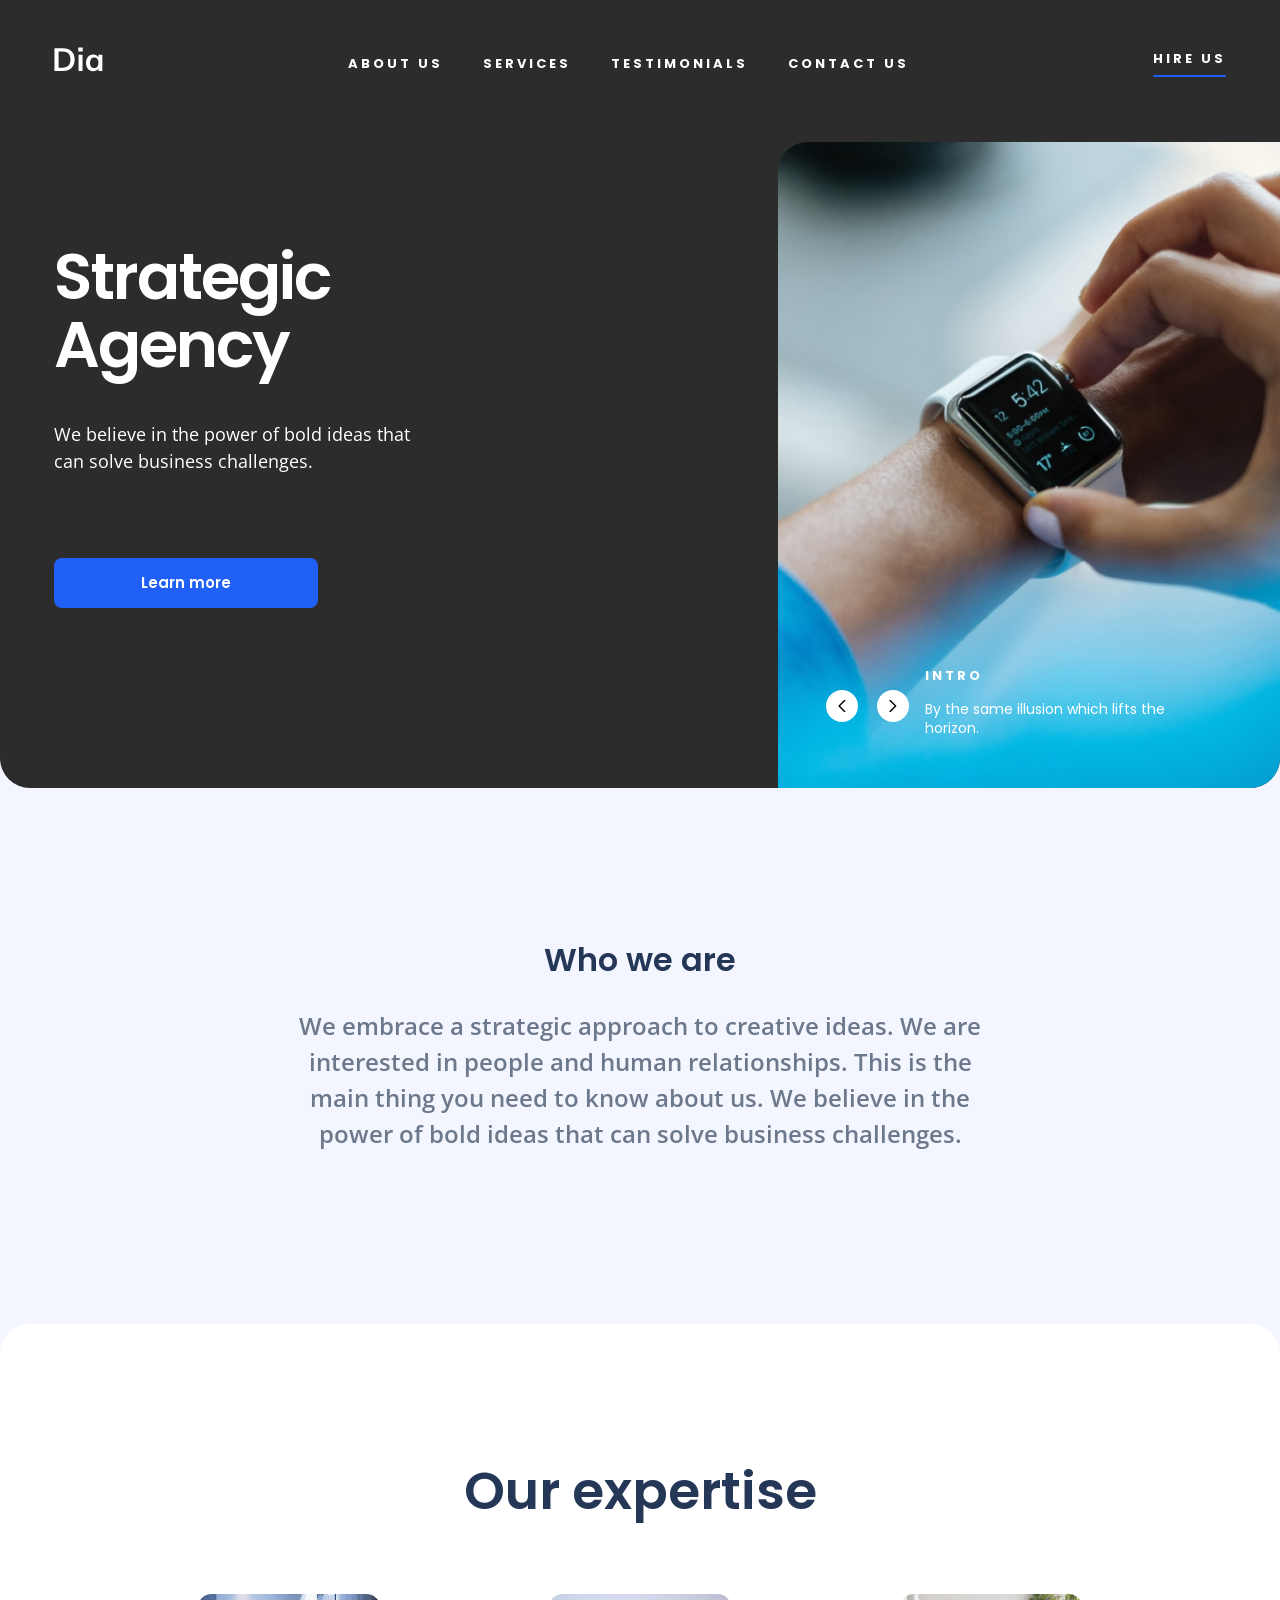
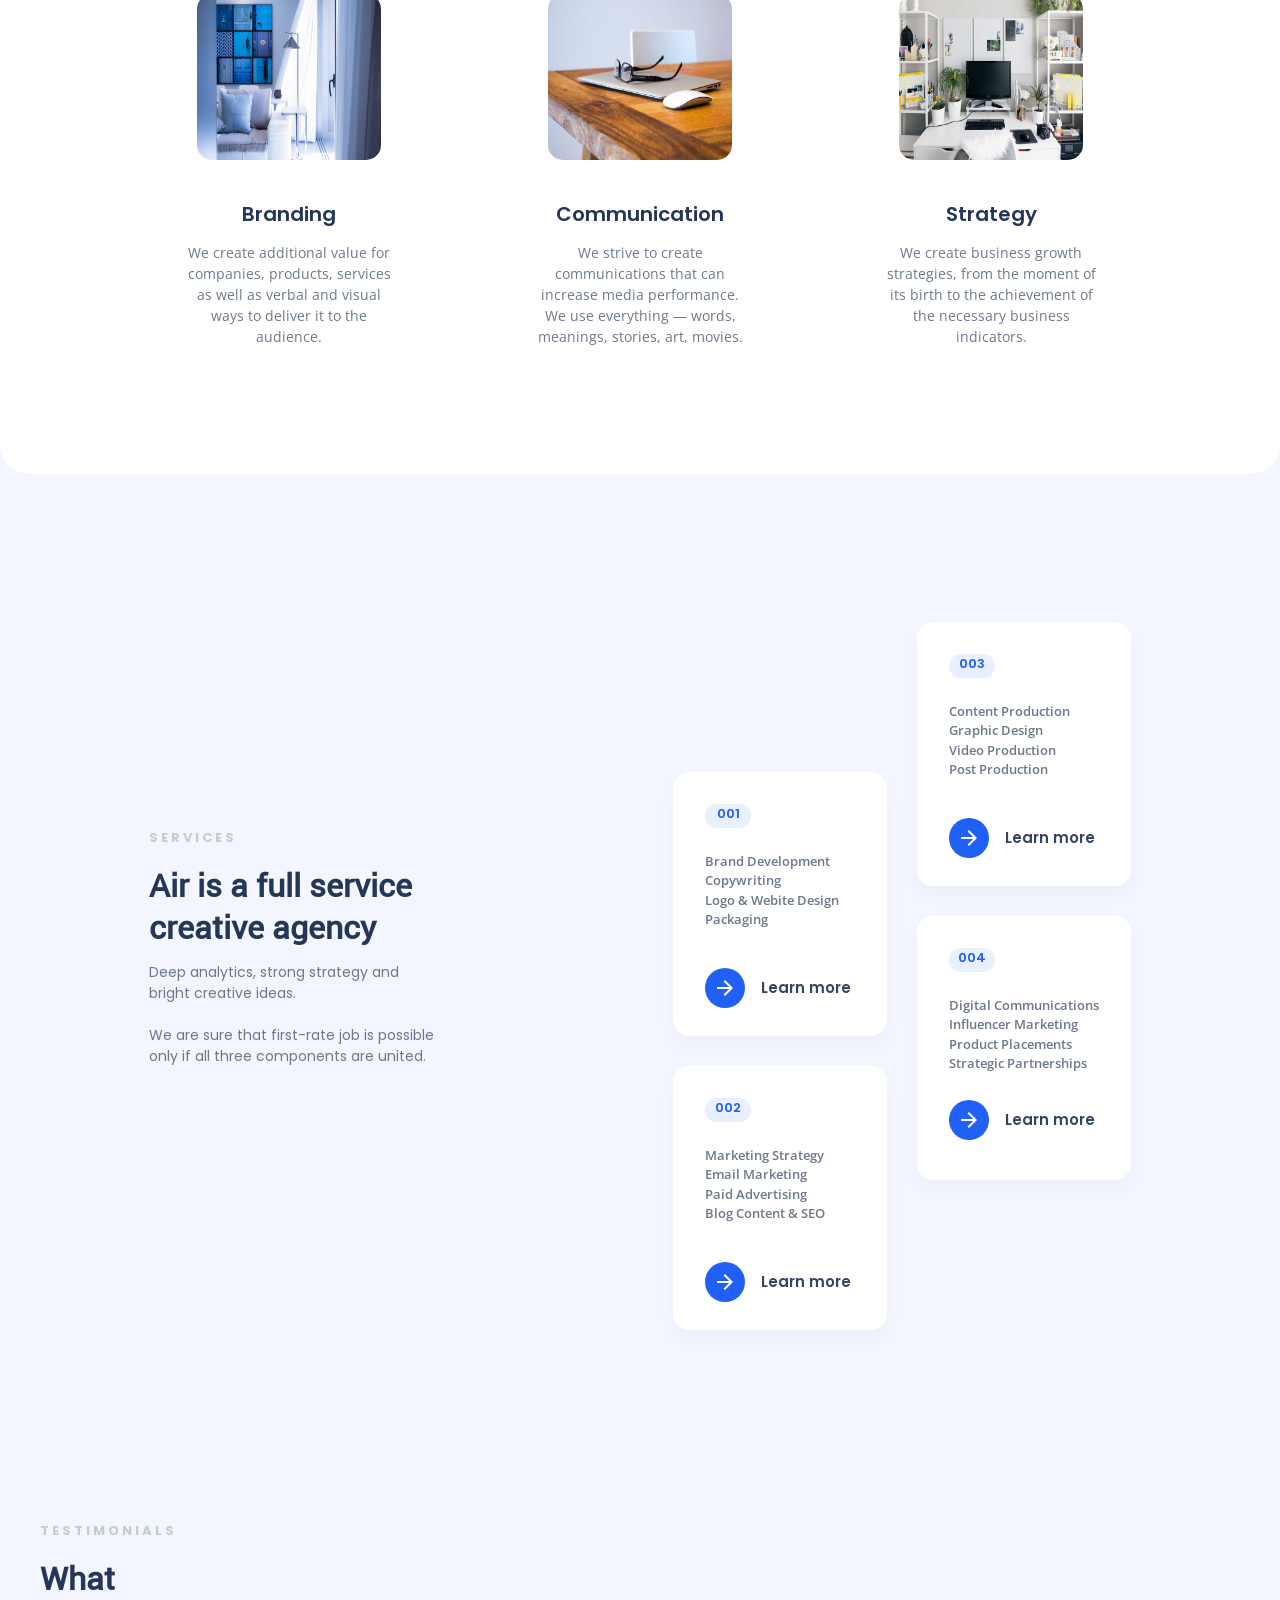
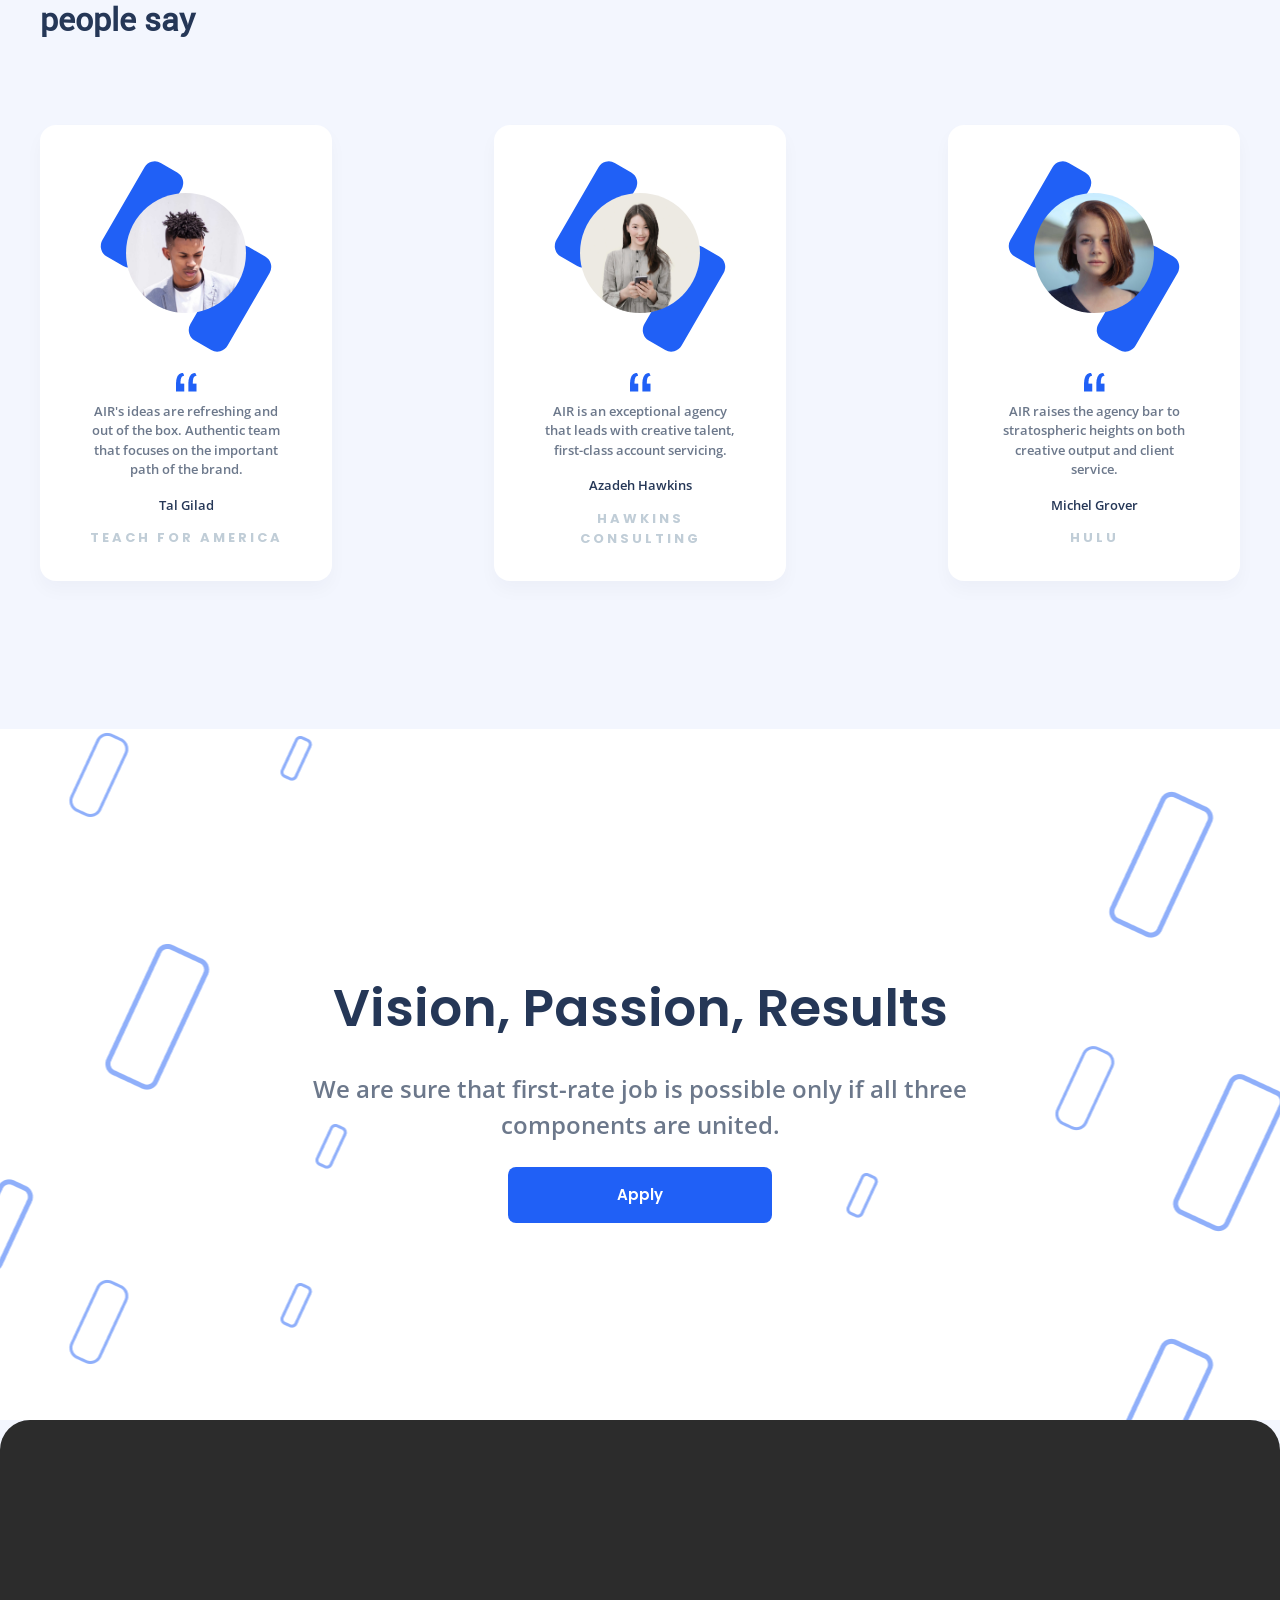
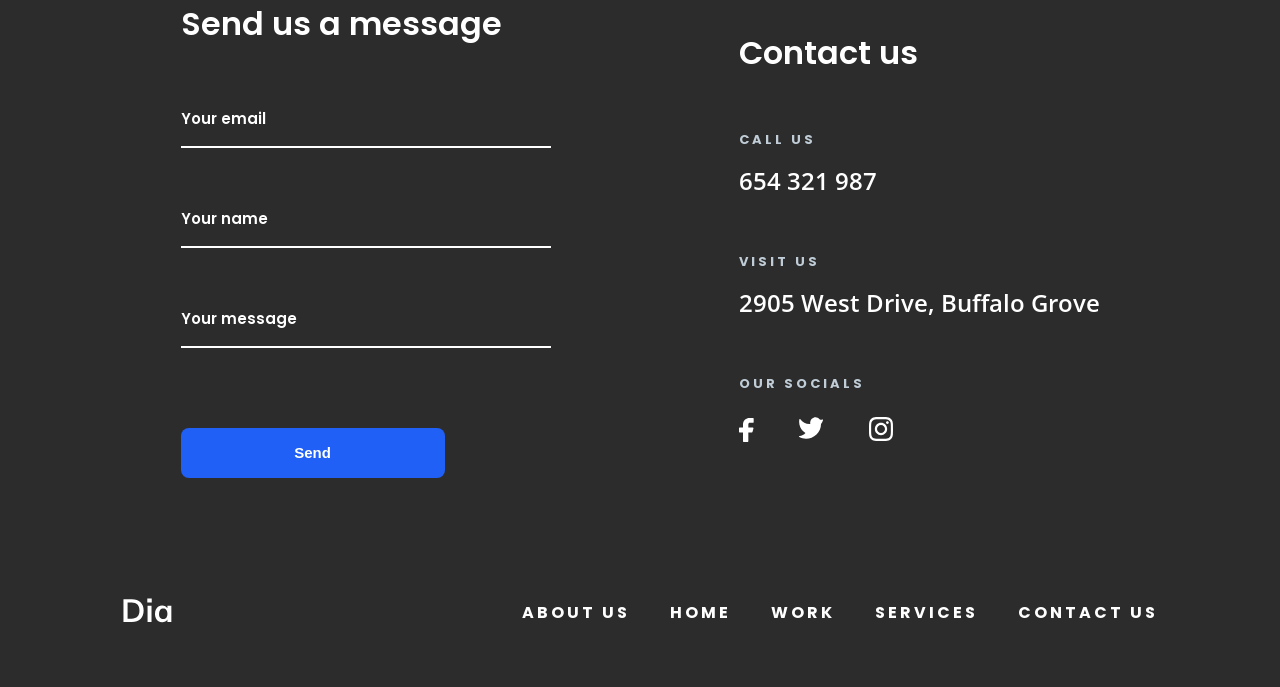
<file: index.html>
<!DOCTYPE html><html lang="en"><head><meta charset="UTF-8"><meta name="viewport" content="width=device-width, initial-scale=1.0"><title>Dia</title><link rel="shortcut icon" href="sub-title-icon-dark.1aad52a2.svg" type="image/x-icon"><link rel="stylesheet" href="main.89ca6f42.css"><script src="main.ccc02448.js" defer></script></head><body> <header class="header"> <div class="header__content-top"> <a href="#" class="logo"> <img class="logo__image" src="dia-logo.848a9424.svg" alt="Air-logo"> </a> <nav class="nav"> <input id="menu__toggle" type="checkbox"> <label class="menu__btn" for="menu__toggle"> <span></span> </label> <ul class="nav__list"> <li class="nav__link"> <a href="#about-us" class="nav__item">ABOUT US</a> </li> <li class="nav__link"> <a href="#services" class="nav__item">SERVICES</a> </li> <li class="nav__link"> <a href="#testimonials" class="nav__item"> TESTIMONIALS </a> </li> <li class="nav__link"> <a href="#contact-us" class="nav__item">CONTACT US</a> </li> </ul> </nav> <a href="#hire" class="icon-hire">HIRE US</a> </div> <div class="header__content-bottom"> <div class="header__texts"> <div class="header__text-title"> <h1 class="header__title"> Strategic Agency </h1> <p class="header__text"> We believe in the power of bold ideas that can solve business challenges. </p> <a href="#learn-more" class="button">Learn more</a> </div> </div> <div class="header__image"> <div class="button__logo"> <button class="button__logo-img button--prev"> <img src="arrow-left.c099e740.svg" alt="Button-left" class="button-img"> </button> <button class="button__logo-img button--next"> <img src="arrow-right.9b39029e.svg" alt="Button-right" class="button-img"> </button> </div> <div class="header__description"> <p class="header__description-word"> INTRO </p> <p class="header__description-text"> By the same illusion which lifts the horizon. </p> </div> </div> </div> </header> <main class="main"> <section class="page__section-about"> <div class="about"> <h1 class="about-name"> Who we are </h1> <p class="about-name-text"> We embrace a strategic approach to creative ideas. We are interested in people and human relationships. This is the main thing you need to know about us. We believe in the power of bold ideas that can solve business challenges. </p> </div> </section> <section class="page__section-expertise" id="about-us"> <div class="expertise-photo-container"> <div class="expertise-photo-text"> Our expertise </div> <div class="expertise-photo-page"> <div class="expertise-photo-card"> <img src="what-we-do-1.16002575.jpg" alt="What-we-do" class="expertise-card"> <h2 class="card-head"> Branding </h2> <p class="card-text"> We create additional value for companies, products, services as well as verbal and visual ways to deliver it to the audience. </p> </div> <div class="expertise-photo-card"> <img src="what-we-do-2.0411a9be.jpg" alt="What-we-do" class="expertise-card"> <h2 class="card-head"> Communication </h2> <p class="card-text"> We strive to create communications that can increase media performance. We use everything — words, meanings, stories, art, movies. </p> </div> <div class="expertise-photo-card"> <img src="what-we-do-3.74f15f36.jpg" alt="What-we-do" class="expertise-card"> <h2 class="card-head"> Strategy </h2> <p class="card-text"> We create business growth strategies, from the moment of its birth to the achievement of the necessary business indicators. </p> </div> </div> </div> </section> <section class="page__section-testimonials"> <div class="page__services" id="services"> <div class="page__services-text"> <h3 class="top-actions-title"> Services </h3> <h1 class="top-actions-head page__services-say"> Air is a full service creative agency </h1> <p class="service-text"> Deep analytics, strong strategy and bright creative ideas. <br> <br> We are sure that first-rate job is possible only if all three components are united. </p> </div> <div class="cards-relative"> <div class="service-first-cards"> <div class="service__card"> <p class="service__number">001</p> <p class="service__list service__list-page-cards"> Brand Development <br> Copywriting <br> Logo & Webite Design <br> Packaging </p> <div class="service__card-list"> <div class="service__learn"> <a href="#" class="service__learn-more"> <img src="Vector (4).509fd325.png" alt="Direction-right" class="service-logos"> </a> </div> <p class="learn-more-text"> Learn more </p> </div> </div> <div class="service__card"> <p class="service__number">002</p> <p class="service__list service__list-page-cards"> Marketing Strategy <br> Email Marketing <br> Paid Advertising <br> Blog Content & SEO </p> <div class="service__card-list"> <div class="service__learn"> <a href="#" class="service__learn-more"> <img src="Vector (4).509fd325.png" alt="Direction-right" class="service-logos"> </a> </div> <p class="learn-more-text"> Learn more </p> </div> </div> </div> <div class="service-second-cards"> <div class="service__card"> <p class="service__number">003</p> <p class="service__list service__list-page-cards"> Сontent Production <br> Graphic Design <br> Video Production <br> Post Production </p> <div class="service__card-list"> <div class="service__learn"> <a href="#" class="service__learn-more"> <img src="Vector (4).509fd325.png" alt="Direction-right" class="service-logos"> </a> </div> <p class="learn-more-text"> Learn more </p> </div> </div> <div class="service__card"> <p class="service__number">004</p> <p class="service__list service__list-last"> Digital Communications <br> Influencer Marketing <br> Product Placements <br> Strategic Partnerships </p> <div class="service__card-list"> <div class="service__learn"> <a href="#" class="service__learn-more"> <img src="Vector (4).509fd325.png" alt="Direction-right" class="service-logos"> </a> </div> <p class="learn-more-text"> Learn more </p> </div> </div> </div> </div> </div> <div class="page__testimonials" id="testimonials"> <div class="page__testimonials-text"> <h3 class="top-actions-title"> TESTIMONIALS </h3> <h1 class="top-actions-head page__testiominials-say"> What people say </h1> </div> <div class="testimonial-pages page-cards"> <div class="page__testimonials-card"> <div class="testimonial__people"> <img src="testimonial-ava-1.6f1fe778.jpg" alt="Photo-1" class="icon__people"> </div> <div class="testimonial__texts"> <div class="service__list service__list-test-card"> <div class="testimonial__head"> <img src="“ (1).c2e5f442.png" alt="Card-1"> </div> AIR's ideas are refreshing and out of the box. Authentic team that focuses on the important path of the brand. </div> <p class="testimonial__name"> Tal Gilad </p> <h3 class="top-actions-title"> Teach for America </h3> </div> </div> <div class="page__testimonials-card"> <div class="testimonial__people"> <img src="testimonial-ava-2.7495f7c3.jpg" alt="Photo-2" class="icon__people"> </div> <div class="testimonial__texts"> <div class="service__list service__list-test-card"> <div class="testimonial__head"> <img src="“ (1).c2e5f442.png" alt="Card-2"> </div> AIR is an exceptional agency that leads with creative talent, first-class account servicing. </div> <p class="testimonial__name"> Azadeh Hawkins </p> <h3 class="top-actions-title"> Hawkins Consulting </h3> </div> </div> <div class="page__testimonials-card"> <div class="testimonial__people"> <img src="testimonial-ava-3.cd95efc1.jpg" alt="Photo-3" class="icon__people"> </div> <div class="testimonial__texts"> <div class="service__list service__list-test-card"> <div class="testimonial__head"> <img src="“ (1).c2e5f442.png" alt="Card-3"> </div> AIR raises the agency bar to stratospheric heights on both creative output and client service. </div> <p class="testimonial__name"> Michel Grover </p> <h3 class="top-actions-title"> Hulu </h3> </div> </div> </div> </div> </section> <section class="page__section-vision" id="learn-more"> <h1 class="vision__head"> Vision, Passion, Results </h1> <div class="vision__text"> <p class="vision__text-word"> We are sure that first-rate job is possible only if all three components are united. </p> </div> <button class="button__apply"> <a href="#" class="link__apply">Apply</a> </button> </section> <footer class="footer"> <div class="footer__page"> <div class="footer__blocks"> <div class="footer-block-first" id="hire"> <h1 class="footer-send-us footer-send-us-mes"> Send us a message </h1> <form method="post" action="https://mate-academy-form-lesson.herokuapp.com/create-application"> <label for="email"></label> <input id="email" type="email" name="email" placeholder="Your email" class="contact-us__field form-field" required> <label for="name"></label> <input id="name" type="text" name="name" minlength="5" maxlength="15" placeholder="Your name" class="contact-us__field form-field" required> <label for="message"></label> <input id="message" name="message" placeholder="Your message" minlength="5" maxlength="300" class="contact-us__field contact-us__field--last form-field" required> <button class="button button-primary"> Send </button> </form> </div> <div class="footer-block-second" id="contact-us"> <h1 class="footer-send-us"> Contact us </h1> <div class="footer__contacts"> <p class="top-actions-title service-title-footer"> Call us </p> <a href="tel:654 321 987" class="menu__call top-actions-footer"> 654 321 987 </a> </div> <div class="footer__visits"> <p class="top-actions-title service-title-footer"> Visit us </p> <a href="https://goo.gl/maps/5tVw77utyz1BYJw49" class="contact-us__info-link top-actions-footer" target="_blank"> 2905 West Drive, Buffalo Grove </a> </div> <div class="footer-socials"> <p class="top-actions-title service-title-footer"> our socials </p> <div class="logos-footer"> <a href="https://www.facebook.com/" target="_blank" class="link__img"> <img src="Vector (5).2b0fc59d.svg" alt="facebook"> </a> <a href="https://twitter.com/i/flow/login" target="_blank" class="link__img"> <img src="Vector (7).d8004f69.svg" alt="twitter"> </a> <a href="https://www.instagram.com/" target="_blank" class="link__img"> <img src="Vector (6).35447316.svg" alt="instagram"> </a> </div> </div> </div> </div> <div class="footer-menu"> <a href="#" class="footer__logo"> <img class="logo__image" src="dia-logo.848a9424.svg" alt="Air-logo"> </a> <nav class="nav footer-nav"> <ul class="footer__li"> <li class="nav__link nav__link-footer"> <a href="#about-us" class="nav__item">ABOUT US</a> </li> <li class="nav__link nav__link-footer"> <a href="#" class="nav__item"> HOME </a> </li> <li class="nav__link nav__link-footer"> <a href="#testimonials" class="nav__item"> WORK </a> </li> <li class="nav__link nav__link-footer"> <a href="#services" class="nav__item">SERVICES</a> </li> <li class="nav__link nav__link-footer"> <a href="#contact-us" class="nav__item">CONTACT US</a> </li> </ul> </nav> </div> </div> </footer> </main> </body></html>
</file>
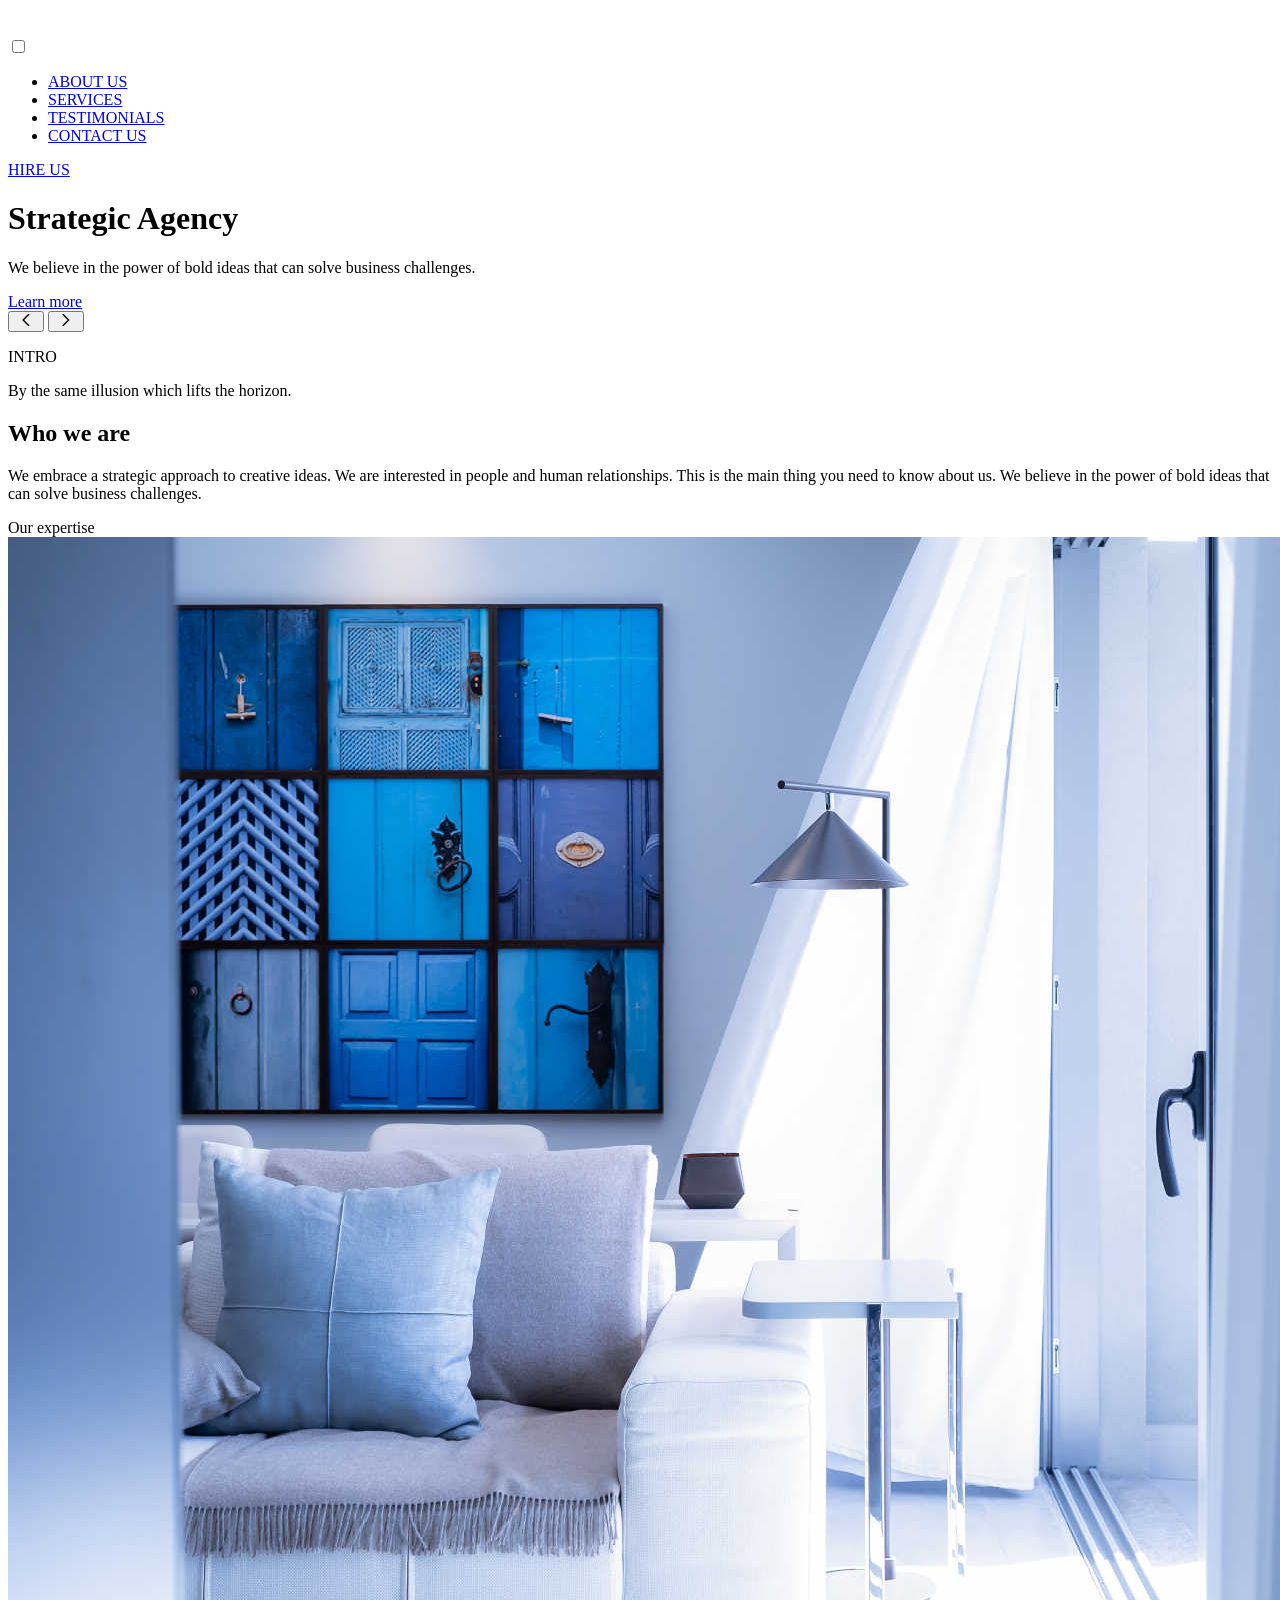
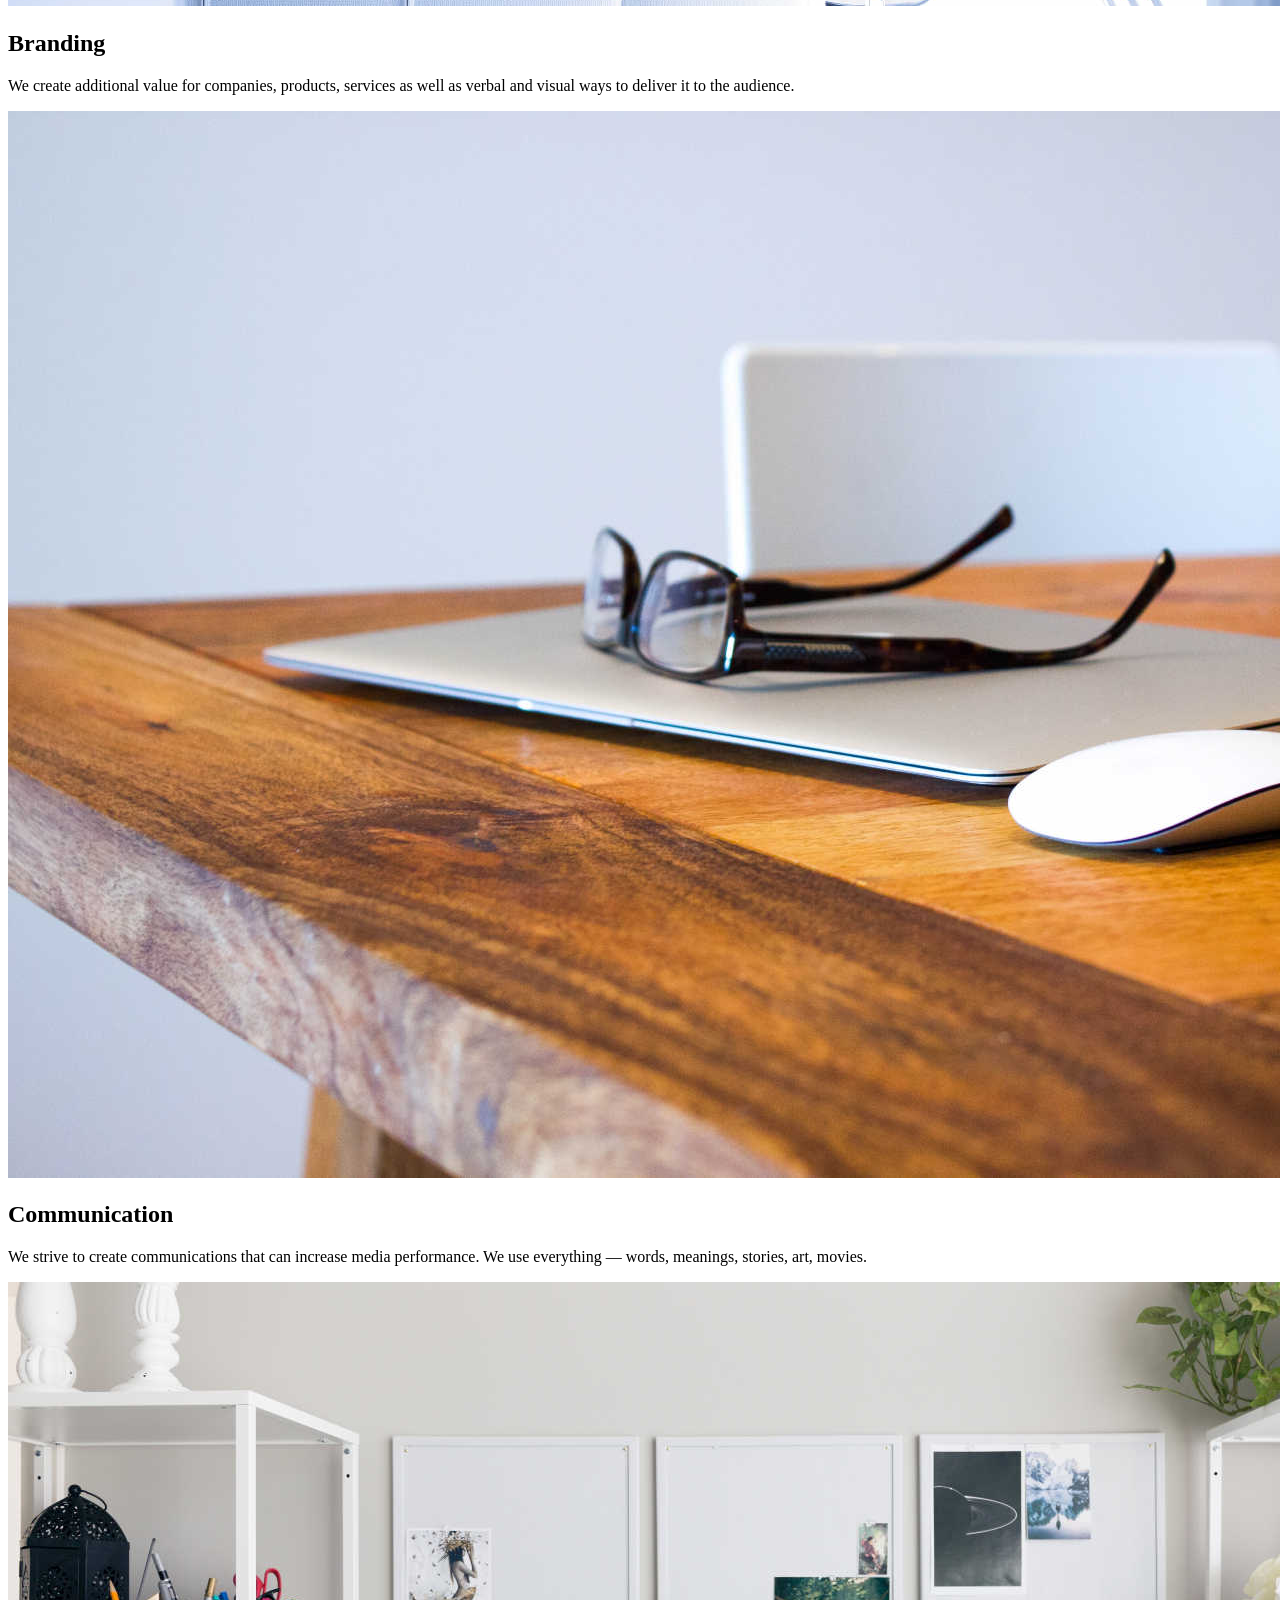
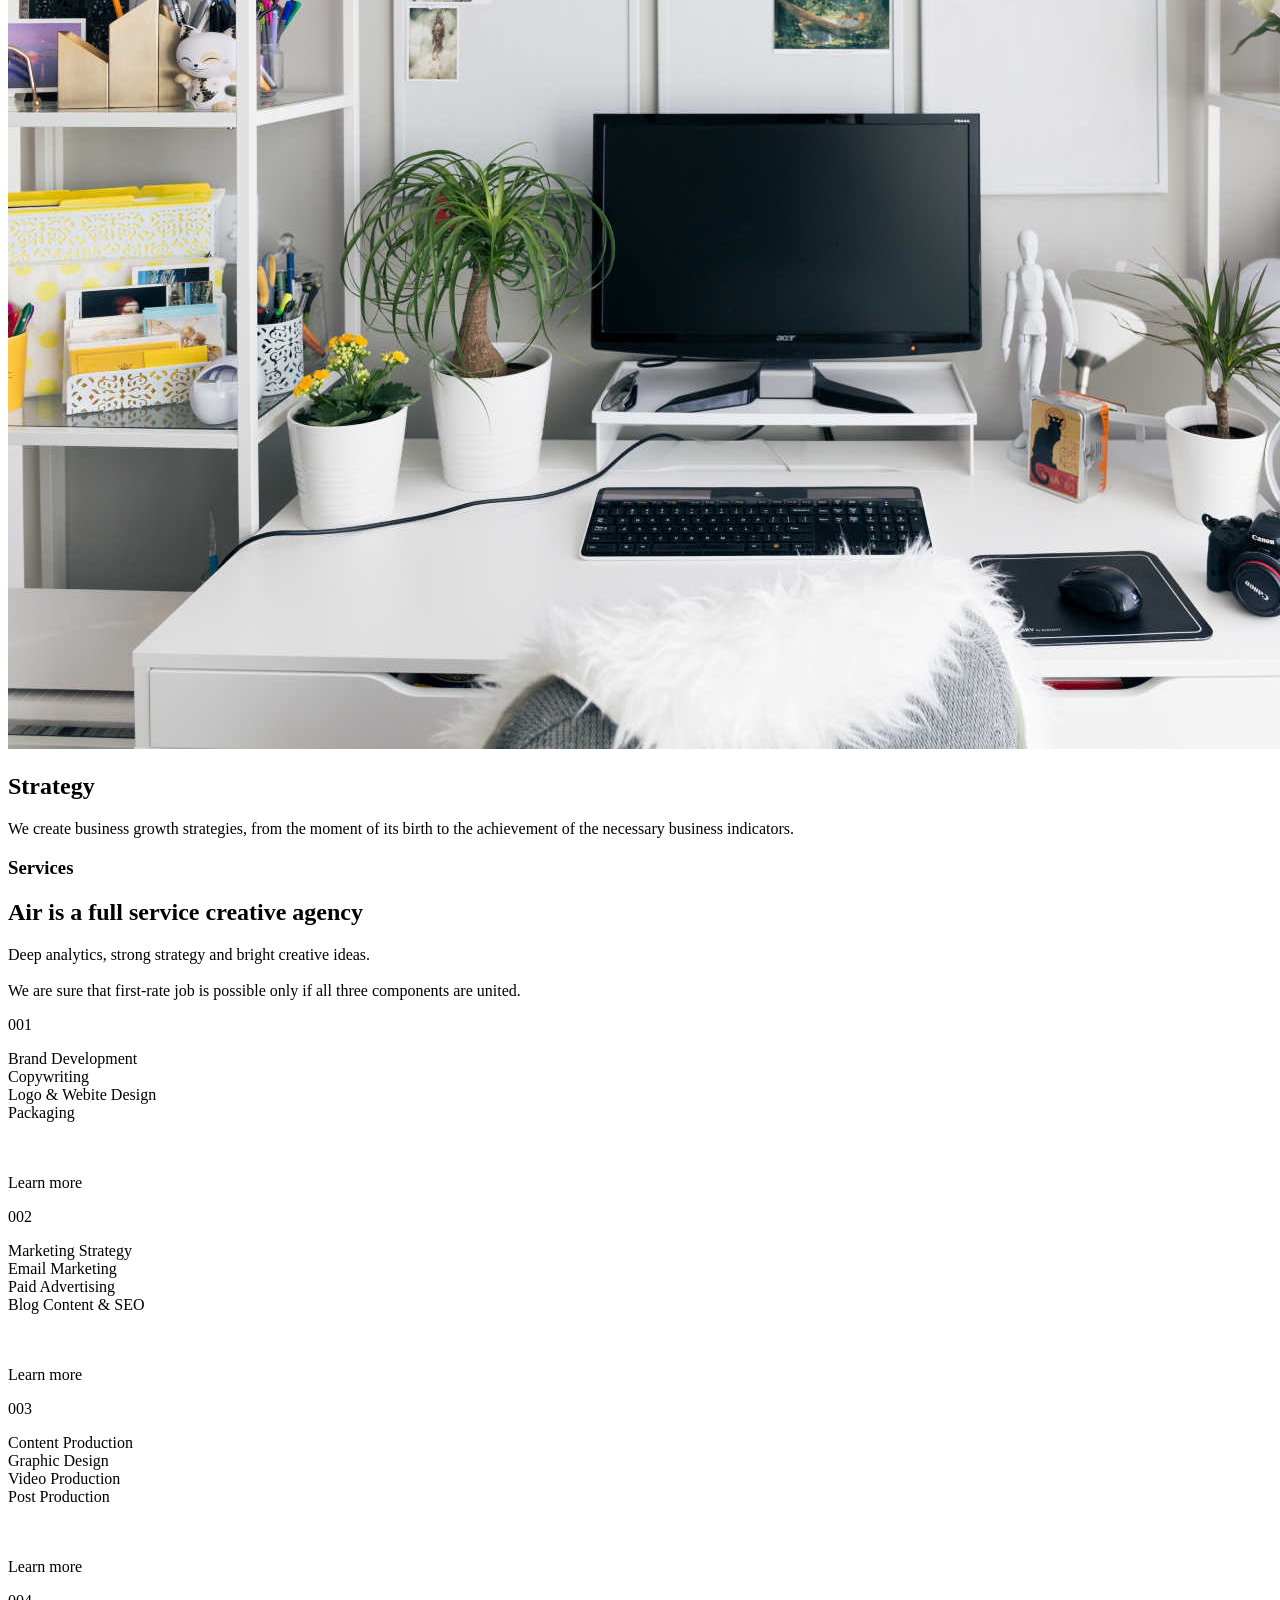
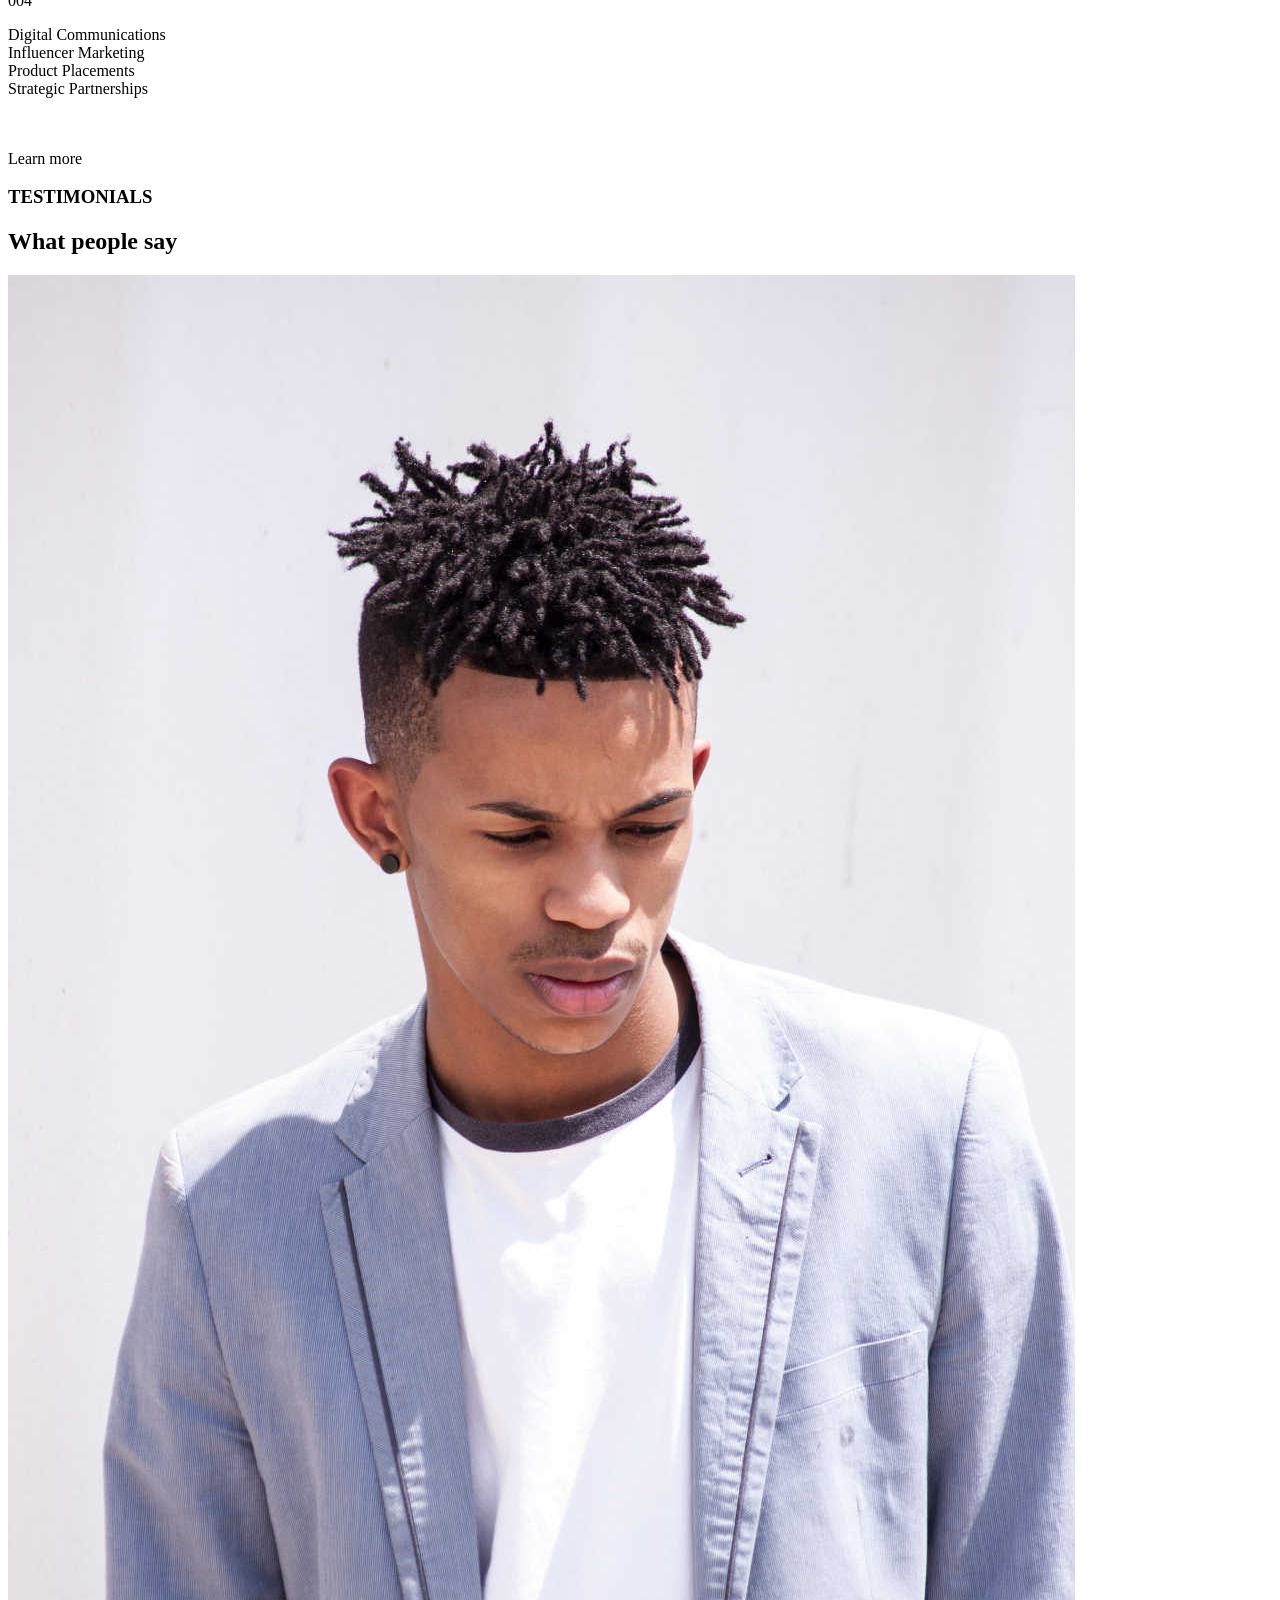
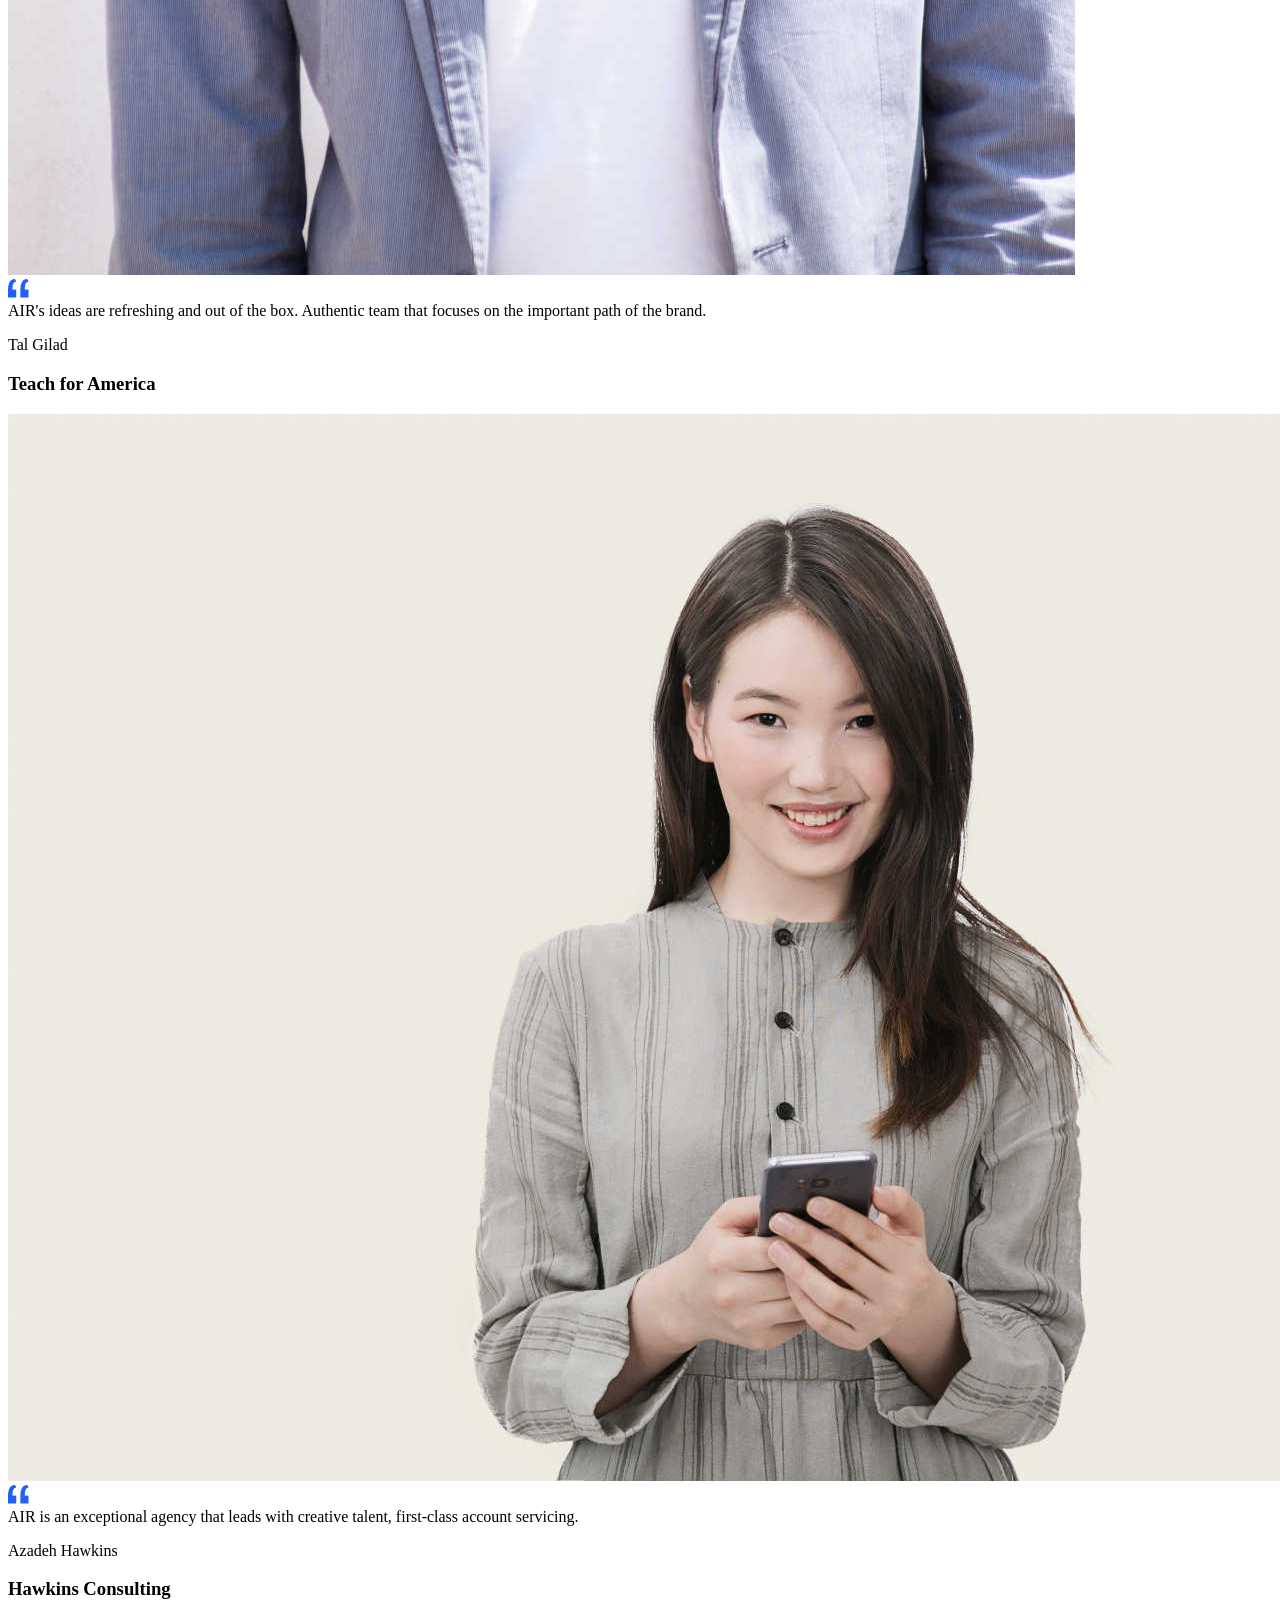
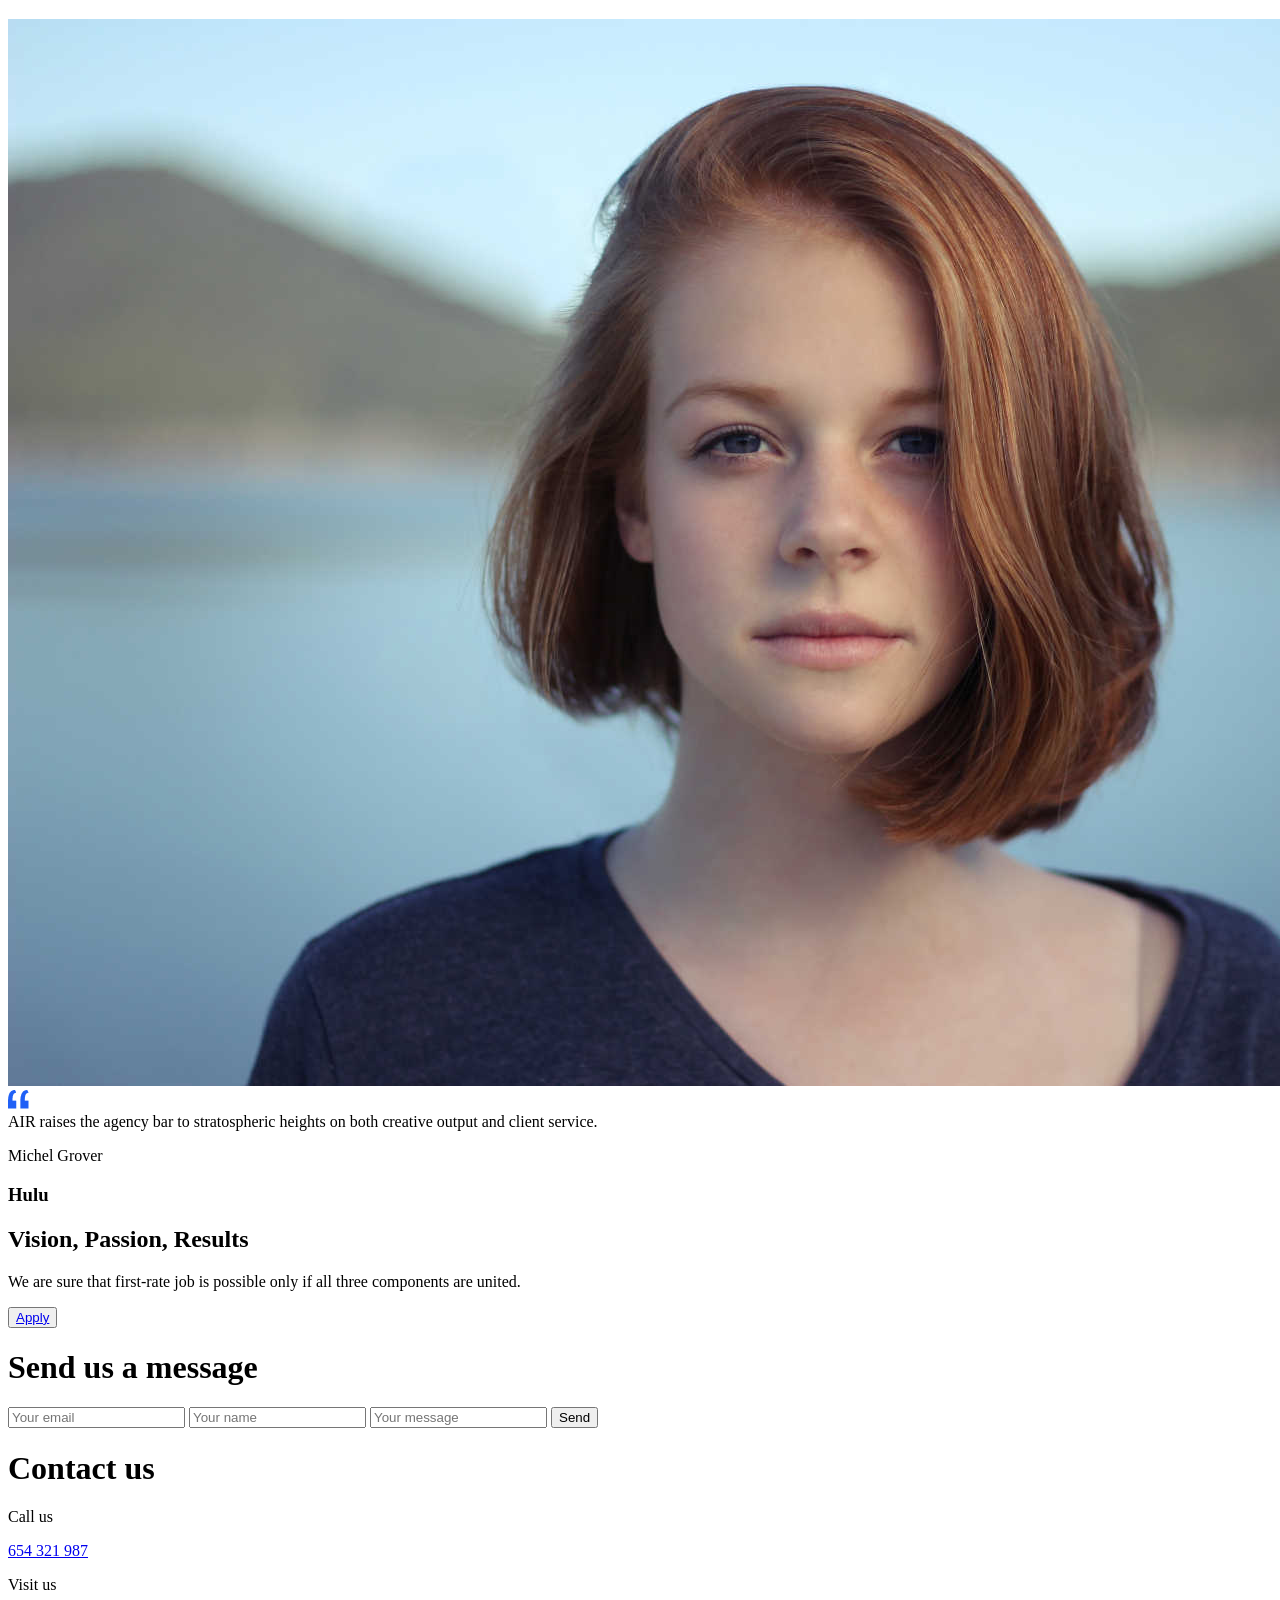
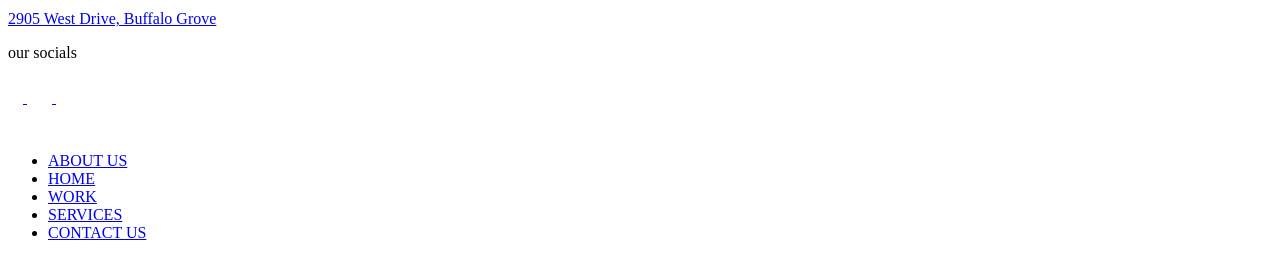
<file: src/index.html>
<!DOCTYPE html>
<html lang="en">
  <head>
    <meta charset="UTF-8">
    <meta name="viewport" content="width=device-width, initial-scale=1.0">
    <title>Dia</title>
    <link rel="shortcut icon" href="./images/sub-title/sub-title-icon-dark.svg" type="image/x-icon">
    <link rel="stylesheet" href="./styles/main.scss">
    <script src="./scripts/main.js" defer></script>
  </head>
  <body>
    <header class="header">
      <div class="header__content-top">
        <a href="#" class="logo">
          <img
            class="logo__image"
            src="./images/logo/dia-logo.svg"
            alt="Air-logo"
          >
        </a>
        <nav class="nav">
          <input id="menu__toggle" type="checkbox">
          <label class="menu__btn" for="menu__toggle">
            <span></span>
          </label>
          <ul class="nav__list">
            <li class="nav__link">
              <a href="#about-us" class="nav__item">ABOUT US</a>
            </li>

            <li class="nav__link">
              <a href="#services" class="nav__item">SERVICES</a>
            </li>

            <li class="nav__link">
              <a href="#testimonials" class="nav__item">
                TESTIMONIALS
              </a>
            </li>

            <li class="nav__link">
              <a href="#contact-us" class="nav__item">CONTACT US</a>
            </li>
          </ul>
        </nav>
        <a href="#hire" class="icon-hire">HIRE US</a>
      </div>

      <div class="header__content-bottom">
        <div class="header__texts">
          <div class="header__text-title">
            <h1 class="header__title">
              Strategic
              Agency
            </h1>

            <p class="header__text">
              We believe in the power of bold ideas that can solve business challenges.
            </p>
            <a href="#learn-more" class="button">Learn more</a>
          </div>
        </div>

        <div class="header__image">
          <div class="button__logo">
            <button class="button__logo-img button--prev">
              <img
                src="./images/slider/arrow-left.svg"
                alt="Button-left"
                class="button-img"
              >
            </button>
            <button class="button__logo-img button--next">
              <img
                src="./images/slider/arrow-right.svg"
                alt="Button-right"
                class="button-img"
              >
            </button>
          </div>
          <div class="header__description">
            <p class="header__description-word">
              INTRO
            </p>
            <p class="header__description-text">
              By the same illusion which lifts the horizon.
            </p>
          </div>
        </div>
      </div>
    </header>

    <main class="main">
      <section class="page__section-about">
        <div class="about">
          <h1 class="about-name">
            Who we are
          </h1>
          <p class="about-name-text">
            We embrace a strategic approach to creative ideas. We are interested in people and human relationships. This is the main thing you need to know about us. We believe in the power of bold ideas that can solve business challenges.
          </p>
        </div>
      </section>
      <section class="page__section-expertise" id="about-us">
        <div class="expertise-photo-container">
          <div class="expertise-photo-text">
            Our expertise
          </div>
          <div class="expertise-photo-page">
            <div class="expertise-photo-card">
              <img
                src="./images/what-we-do/what-we-do-1.jpg"
                alt="What-we-do"
                class="expertise-card"
              >
              <h2 class="card-head">
                Branding
              </h2>
              <p class="card-text">
                We create additional value for companies, products, services as well as verbal and visual ways to deliver it to the audience.
              </p>
            </div>
            <div class="expertise-photo-card">
              <img
                src="./images/what-we-do/what-we-do-2.jpg"
                alt="What-we-do"
                class="expertise-card"
              >
              <h2 class="card-head">
                Communication
              </h2>
              <p class="card-text">
                We strive to create communications that can increase media performance. We use everything — words, meanings, stories, art, movies.
              </p>
            </div>
            <div class="expertise-photo-card">
              <img
                src="./images/what-we-do/what-we-do-3.jpg"
                alt="What-we-do"
                class="expertise-card"
              >
              <h2 class="card-head">
                Strategy
              </h2>
              <p class="card-text">
                We create business growth strategies, from the moment of its birth to the achievement of the necessary business indicators.
              </p>
            </div>
          </div>
        </div>
      </section>
      <section class="page__section-testimonials">
        <div class="page__services" id="services">
          <div class="page__services-text">
            <h3 class="top-actions-title">
              Services
            </h3>
            <h1 class="top-actions-head page__services-say">
              Air is a full service creative agency
            </h1>
            <p class="service-text">
              Deep analytics, strong strategy and bright creative ideas.
              <br>
              <br>
              We are sure that first-rate job is possible only if all three components are united.
            </p>
          </div>

          <div class="cards-relative">
            <div class="service-first-cards">
              <div class="service__card">
                <p class="service__number">001</p>
                <p class="service__list service__list-page-cards">
                  Brand Development
                  <br>
                  Copywriting
                  <br>
                  Logo & Webite Design
                  <br>
                  Packaging
                </p>
                <div class="service__card-list">
                  <div class="service__learn">
                    <a href="#" class="service__learn-more">
                      <img
                        src="./images/Vector (4).png"
                        alt="Direction-right"
                        class="service-logos"
                      >
                    </a>
                  </div>
                  <p class="learn-more-text">
                    Learn more
                  </p>
                </div>
              </div>

              <div class="service__card">
                <p class="service__number">002</p>
                <p class="service__list service__list-page-cards">
                  Marketing Strategy
                  <br>
                  Email Marketing
                  <br>
                  Paid Advertising
                  <br>
                  Blog Content & SEO
                </p>
                <div class="service__card-list">
                  <div class="service__learn">
                    <a href="#" class="service__learn-more">
                      <img
                        src="./images/Vector (4).png"
                        alt="Direction-right"
                        class="service-logos"
                      >
                    </a>
                  </div>
                  <p class="learn-more-text">
                    Learn more
                  </p>
                </div>
              </div>
            </div>

            <div class="service-second-cards">
              <div class="service__card">
                <p class="service__number">003</p>
                <p class="service__list service__list-page-cards">
                  Сontent Production
                  <br>
                  Graphic Design
                  <br>
                  Video Production
                  <br>
                  Post Production
                </p>
                <div class="service__card-list">
                  <div class="service__learn">
                    <a href="#" class="service__learn-more">
                      <img
                        src="./images/Vector (4).png"
                        alt="Direction-right"
                        class="service-logos"
                      >
                    </a>
                  </div>
                  <p class="learn-more-text">
                    Learn more
                  </p>
                </div>
              </div>

              <div class="service__card">
                <p class="service__number">004</p>
                <p class="service__list service__list-last">
                  Digital Communications
                  <br>
                  Influencer Marketing
                  <br>
                  Product Placements
                  <br>
                  Strategic Partnerships
                </p>
                <div class="service__card-list">
                  <div class="service__learn">
                    <a href="#" class="service__learn-more">
                      <img
                        src="./images/Vector (4).png"
                        alt="Direction-right"
                        class="service-logos"
                      >
                    </a>
                  </div>
                  <p class="learn-more-text">
                    Learn more
                  </p>
                </div>
              </div>
            </div>
          </div>
        </div>

        <div class="page__testimonials" id="testimonials">
          <div class="page__testimonials-text">
            <h3 class="top-actions-title">
              TESTIMONIALS
            </h3>
            <h1 class="top-actions-head page__testiominials-say">
              What people say
            </h1>
          </div>
          <div class="testimonial-pages page-cards">
            <div class="page__testimonials-card">
              <div class="testimonial__people">
                <img
                  src="./images/testimonials/testimonial-ava-1.jpg"
                  alt="Photo-1"
                  class="icon__people"
                >
              </div>
              <div class="testimonial__texts">
                <div class="service__list service__list-test-card">
                  <div class="testimonial__head">
                    <img src="./images/“ (1).png" alt="Card-1">
                  </div>
                  AIR's ideas are refreshing and out of the box. Authentic team that focuses on the important path of the brand.
                </div>
                <p class="testimonial__name">
                  Tal Gilad
                </p>
                <h3 class="top-actions-title">
                  Teach for America
                </h3>
              </div>
            </div>
            <div class="page__testimonials-card">
              <div class="testimonial__people">
                <img
                  src="./images/testimonials/testimonial-ava-2.jpg"
                  alt="Photo-2"
                  class="icon__people"
                >
              </div>
              <div class="testimonial__texts">
                <div class="service__list service__list-test-card">
                  <div class="testimonial__head">
                    <img src="./images/“ (1).png" alt="Card-2">
                  </div>
                  AIR is an exceptional agency that leads with creative talent, first-class account servicing.
                </div>
                <p class="testimonial__name">
                  Azadeh Hawkins
                </p>
                <h3 class="top-actions-title">
                  Hawkins Consulting
                </h3>
              </div>
            </div>
            <div class="page__testimonials-card">
              <div class="testimonial__people">
                <img
                  src="./images/testimonials/testimonial-ava-3.jpg"
                  alt="Photo-3"
                  class="icon__people"
                >
              </div>
              <div class="testimonial__texts">
                <div class="service__list service__list-test-card">
                  <div class="testimonial__head">
                    <img src="./images/“ (1).png" alt="Card-3">
                  </div>
                  AIR raises the agency bar to stratospheric heights on both creative output and client service.
                </div>
                <p class="testimonial__name">
                  Michel Grover
                </p>
                <h3 class="top-actions-title">
                  Hulu
                </h3>
              </div>
            </div>
          </div>
        </div>
      </section>
      <section class="page__section-vision" id="learn-more">
        <h1 class="vision__head">
          Vision, Passion, Results
        </h1>
        <div class="vision__text">
          <p class="vision__text-word">
            We are sure that first-rate job is possible only if all three components are united.
          </p>
        </div>
        <button class="button__apply">
          <a href="#" class="link__apply">Apply</a>
        </button>
      </section>
      <footer class="footer">
        <div class="footer__page">
          <div class="footer__blocks">
            <div class="footer-block-first" id="hire">
              <h1 class="footer-send-us footer-send-us-mes">
                Send us  a message
              </h1>
              <form
                method="post"
                action="https://mate-academy-form-lesson.herokuapp.com/create-application"
              >
                <label for="email"></label>
                <input
                  id="email"
                  type="email"
                  name="email"
                  placeholder="Your email"
                  class="contact-us__field form-field"
                  required
                >
                <label for="name"></label>
                <input
                  id="name"
                  type="text"
                  name="name"
                  minlength="5"
                  maxlength="15"
                  placeholder="Your name"
                  class="contact-us__field form-field"
                  required
                >
                <label for="message"></label>
                <input
                  id="message"
                  name="message"
                  placeholder="Your message"
                  minlength="5"
                  maxlength="300"
                  class="
                    contact-us__field
                    contact-us__field--last
                    form-field"
                    required
                >

                <button class="button button-primary">
                  Send
                </button>
              </form>
            </div>

            <div class="footer-block-second" id="contact-us">
              <h1 class="footer-send-us">
                Contact us
              </h1>
              <div class="footer__contacts">
                <p class="top-actions-title service-title-footer">
                  Call us
                </p>
                <a
                  href="tel:654 321 987"
                  class="menu__call top-actions-footer"
                >
                  654 321 987
                </a>
              </div>
              <div class="footer__visits">
                <p class="top-actions-title service-title-footer">
                  Visit us
                </p>
                <a
                  href="https://goo.gl/maps/5tVw77utyz1BYJw49"
                  class="contact-us__info-link top-actions-footer"
                  target="_blank"
                >
                  2905 West Drive, Buffalo Grove
                </a>
              </div>
              <div class="footer-socials">
                <p class="top-actions-title service-title-footer">
                  our socials
                </p>
                <div class="logos-footer">
                  <a
                    href="https://www.facebook.com/"
                    target="_blank"
                    class="link__img"
                  >
                    <img
                      src="./images/Vector (5).svg"
                      alt="facebook"
                    >
                  </a>
                  <a
                    href="https://twitter.com/i/flow/login"
                    target="_blank"
                    class="link__img"
                  >
                    <img
                      src="./images/Vector (7).svg"
                      alt="twitter"
                    >
                  </a>
                  <a
                    href="https://www.instagram.com/"
                    target="_blank"
                    class="link__img"
                  >
                    <img
                      src="./images/Vector (6).svg"
                      alt="instagram"
                    >
                  </a>
                </div>
              </div>
            </div>
          </div>
          <div class="footer-menu">
            <a href="#" class="footer__logo">
              <img
                class="logo__image"
                src="./images/logo/dia-logo.svg"
                alt="Air-logo"
              >
            </a>
            <nav class="nav footer-nav">
              <ul class="footer__li">
                <li class="nav__link nav__link-footer">
                  <a href="#about-us" class="nav__item">ABOUT US</a>
                </li>

                <li class="nav__link nav__link-footer">
                  <a href="#" class="nav__item">
                    HOME
                  </a>
                </li>

                <li class="nav__link nav__link-footer">
                  <a href="#testimonials" class="nav__item">
                    WORK
                  </a>
                </li>

                <li class="nav__link nav__link-footer">
                  <a href="#services" class="nav__item">SERVICES</a>
                </li>

                <li class="nav__link nav__link-footer">
                  <a href="#contact-us" class="nav__item">CONTACT US</a>
                </li>
              </ul>
            </nav>
          </div>
        </div>
      </footer>
    </main>
  </body>
</html>
</file>
<file: main.89ca6f42.css>
@import url("https://fonts.googleapis.com/css2?family=Poppins:wght@600;700&display=swap");@import url("https://fonts.googleapis.com/css2?family=Open+Sans:wght@400;600&display=swap");h1{font-family:Roboto,sans-serif;font-weight:400}@font-face{font-family:Roboto;src:url(Roboto-Regular-webfont.1b7be813.woff) format("woff");font-weight:400;font-style:normal}.button{display:flex;justify-content:center;align-items:center;width:264px;height:50px;background-color:#2060f6;border:none;border-radius:8px;color:#fff;font-weight:600;font-size:15px;line-height:22px;text-decoration:none;cursor:pointer;transition:background-color .5s}.button:hover{background-color:#005ecc}.button__logo-img{border-radius:50%;border:none;margin:0 0 32px 16px;background-color:#fff;padding:10px 6px;cursor:pointer;width:32px;height:32px;transition:background-color .3s}.button__logo-img:hover{background-color:#2060f6}@media (max-width:640px){.button__logo-img{margin:0 16px 0 0}}.button__apply{width:264px;height:56px;border:none;background-color:#2060f6;border-radius:8px;cursor:pointer;transition:background-color .5s}.button__apply:hover{background-color:#005ecc}.button-primary{margin-top:80px}.header{font-size:13px;background-color:#2c2c2c;color:#fff;border-radius:0 0 30px 30px}.header__content-top{display:flex;align-items:center;justify-content:space-between;margin-bottom:48px;padding:32px 707px 0}@media (max-width:2500px){.header__content-top{padding:32px 227px 0}}@media (max-width:1600px){.header__content-top{padding:32px 54px 0}}@media (max-width:1024px){.header__content-top{padding:32px 41px 0}}@media (max-width:640px){.header__content-top{padding:21px 20px 0}}.header__content-bottom{display:flex;align-items:center;justify-content:space-between}@media (max-width:1024px){.header__content-bottom{flex-direction:column;align-items:flex-start}}.header__texts{padding:0 0 121px 707px}@media (max-width:2500px){.header__texts{padding-left:227px}}@media (max-width:1600px){.header__texts{padding-left:54px}}@media (max-width:640px){.header__texts{padding-left:10px}}.header__text{font-family:Open Sans,sans-serif;font-size:18px;line-height:150%;margin-bottom:83px;width:362px}@media (max-width:640px){.header__text{width:280px}}.header__text-title{width:362px}@media (max-width:1024px){.header__text-title{width:558px}}@media (max-width:640px){.header__text-title{width:280px}}.header__title{font-family:Poppins,sans-serif;font-weight:600;font-size:64px;line-height:68px;letter-spacing:-2px}.header__image{display:flex;align-items:flex-end;gap:16px;background:50% url(Photo.904e5c3a.png);background-size:cover;width:1135px;height:646px;border-radius:30px 0;padding:0 0 34px 32px}@media (max-width:2500px){.header__image{width:687px}}@media (max-width:1600px){.header__image{width:502px}}@media (max-width:1024px){.header__image{width:100%;height:390px}}@media (max-width:640px){.header__image{flex-direction:column;justify-content:flex-end;align-items:flex-start;gap:0;border-radius:30px;padding:0 0 24px 20px}}.header__description-word{font-weight:700;font-size:13px;line-height:20px;letter-spacing:3px;text-transform:uppercase}.header__description-text{font-size:14px;line-height:140%;width:264px;height:40px}.icon-hire{font-weight:700;line-height:150%;letter-spacing:3px;text-transform:uppercase;color:#fff;padding-bottom:8px;position:relative;transition:.3s ease}.icon-hire:hover{transform:scale(1.2)}.icon-hire:after{content:"";position:absolute;bottom:0;left:0;height:2px;width:100%;background-color:#2060f6;border-radius:4px}.icon__people{width:140px;height:140px;object-fit:cover;object-position:top;border-radius:50%}@media (max-width:1600px){.icon__people{width:120px;height:120px}}.logos-footer{display:flex;gap:45px;padding-top:10px}.link__img{transition:.3s ease}.link__img:hover{transform:scale(1.2);filter:invert(40%) sepia(84%) saturate(3330%) hue-rotate(219deg)}.nav__list{display:flex;align-items:center;list-style:none;gap:40px;padding:0 0 20px;margin:0}.nav__link{font-family:Poppins,sans-serif;font-weight:700;line-height:150%;letter-spacing:3px;text-transform:uppercase}.nav__item{color:#fff;transition:border .2s ease,color .2s linear}.nav__item:hover{border-bottom:3px solid #2060f6;border-radius:2px}.page__section-about{width:100%}.about{display:flex;flex-direction:column;align-items:center;justify-content:center;padding:148px 0}@media (max-width:640px){.about{padding:120px 0 0}}.about-name{font-family:Poppins,sans-serif;font-size:32px;margin:0;color:#253757}.about-name,.about-name-text{font-weight:600;line-height:150%;text-align:center}.about-name-text{font-family:Open Sans,sans-serif;font-size:24px;color:#6c788b;width:754px;height:144px}@media (max-width:1600px){.about-name-text{width:716px}}@media (max-width:1024px){.about-name-text{width:558px}}@media (max-width:640px){.about-name-text{width:281px;height:600px}}.page__section-expertise{background-color:#fff;border-radius:30px}@media (max-width:1024px){.page__section-expertise{padding-bottom:120px}}.expertise-photo-page{display:flex;justify-content:center;gap:257px}@media (max-width:1920px){.expertise-photo-page{gap:137px}}@media (max-width:1024px){.expertise-photo-page{flex-direction:column;gap:0}}.expertise-photo-card{display:flex;flex-direction:column;align-items:center;padding:64px 0 134px;cursor:pointer;transition:transform .3s ease}.expertise-photo-card:hover{transform:scale(1.2)}@media (max-width:1024px){.expertise-photo-card{padding:72px 0 0}}.expertise-photo-text{font-family:Poppins,sans-serif;font-weight:600;font-size:52px;line-height:150%;padding-top:128px;align-items:center;text-align:center;color:#253757}.expertise-card{width:184px;height:166px;border-radius:15px}.card-head{font-family:Poppins,sans-serif;font-weight:600;font-size:20px;line-height:140%;text-align:center;color:#253757;padding-top:40px;margin:0}.card-text{font-family:Open Sans,sans-serif;font-size:14px;line-height:150%;text-align:center;color:#6c788b;width:264px;height:84px}@media (max-width:1600px){.card-text{width:214px}}@media (max-width:1024px){.card-text{width:362px}}@media (max-width:640px){.card-text{width:280px}}.page__testimonials{max-width:1200px;margin:0 auto}@media (max-width:1024px){.page__testimonials{display:flex;flex-direction:column;align-items:center}}.page__testimonials-card{display:flex;flex-direction:column;align-items:center;text-align:center;width:362px;height:494px;padding:32px 56px;margin-bottom:148px;background:#fff;box-shadow:0 9px 18px rgba(37,41,49,.03);border-radius:16px;cursor:pointer;transition:.3s ease}.page__testimonials-card:hover{box-shadow:10px 10px 10px 10px #2060f6;-webkit-transform:translateX(-7px) translateY(-7px);transform:translateX(-7px) translateY(-7px)}@media (max-width:1600px){.page__testimonials-card{width:292px;height:456px;padding:32px 45px}}@media (max-width:1024px){.page__testimonials-card{gap:0;width:558px;height:478px}}@media (max-width:640px){.page__testimonials-card{width:280px;height:456px}}.testimonial__people{padding-top:36px;position:relative;z-index:1}.testimonial__people:before{content:"";position:absolute;right:50px;height:56px;width:139px;background-color:#2060f6;border-radius:12px;transform:rotate(-60deg);z-index:-1}@media (max-width:1600px){.testimonial__people:before{width:108px;height:43px}}.testimonial__people:after{content:"";position:absolute;bottom:0;left:50px;height:56px;width:139px;background-color:#2060f6;border-radius:12px;transform:rotate(-60deg);z-index:-1}@media (max-width:1600px){.testimonial__people:after{width:108px;height:43px}}.testimonial__head{padding:50px 0 10px;font-size:50px;color:#2060f6}@media (max-width:1600px){.testimonial__head{padding:20px 0 10px}}.testimonial__name{font-family:Open Sans,sans-serif;font-weight:600;font-size:13px;line-height:150%;color:#253757}.page__testimonials-text{left:690px;width:160px}@media (max-width:2500px){.page__testimonials-text{left:380px}}@media (max-width:1920px){.page__testimonials-text{left:350px}}@media (max-width:1600px){.page__testimonials-text{left:54px}}@media (max-width:1024px){.page__testimonials-text{width:250px;text-align:center}}.testimonial-pages{padding-top:85px}@media (max-width:1024px){.testimonial-pages{padding-top:56px}}@media (max-width:640px){.testimonial-pages{padding-top:25px}}.cards-relative{display:flex;flex-direction:row;gap:30px}@media (max-width:1024px){.cards-relative{position:relative}}@media (max-width:640px){.cards-relative{flex-direction:column}}.page__services{display:flex;justify-content:center;align-items:center;gap:226px;padding:148px 707px}@media (max-width:1920px){.page__services{gap:162px;padding:148px 52px}}@media (max-width:1024px){.page__services{flex-direction:column;gap:0;padding:384px 41px 148px}}@media (max-width:640px){.page__services{padding:120px 20px}}.page__services-say{width:362px;height:auto}@media (max-width:640px){.page__services-say{height:auto;width:265px}}.page__services-text{padding-bottom:85px}@media (max-width:1024px){.page__services-text{position:absolute;left:41px;top:3320px}}@media (max-width:640px){.page__services-text{position:static;padding-bottom:0}}.service-text{font-size:14px;line-height:150%;color:#6c788b;width:362px;height:105px}@media (max-width:1600px){.service-text{width:292px}}@media (max-width:1024px){.service-text{width:264px}}.page-cards{display:flex;flex-direction:row;gap:30px}@media (max-width:1920px){.page-cards{justify-content:space-between}}@media (max-width:1024px){.page-cards{flex-direction:column}}.service-first-cards{margin-top:150px}.service__card{width:264px;height:264px;background-color:#fff;box-shadow:0 9px 18px rgba(37,41,49,.03);border-radius:16px;padding:32px;margin-bottom:30px;cursor:pointer;transition:.3s ease}.service__card:hover{transform:scale(1.2)}@media (max-width:1600px){.service__card{width:214px}}@media (max-width:1024px){.service__card{width:264px}}.service__number{font-family:Poppins,sans-serif;font-weight:600;font-size:13px;line-height:20px;text-align:center;color:#2060f6;margin:0;width:46px;height:24px;background-color:rgba(32,96,246,.1);border-radius:23px}.service__card-list{display:flex;align-items:center;gap:16px}.service__learn{width:40px;height:40px;background-color:#2060f6;border-radius:50%;position:relative}.service-logos{width:16px;height:16px;color:#fff;right:30%;top:30%;position:absolute}.learn-more-text{font-family:Poppins,sans-serif;font-weight:600;font-size:15px;line-height:22px;text-align:center;color:#334563}.service__list-last{margin:24px 0 32px}@media (max-width:1600px){.service__list-last{margin:24px 0 20px}}@media (max-width:1024px){.service__list-last{margin:24px 0 32px}}.top-actions-title{font-weight:700;font-size:13px;line-height:20px;letter-spacing:3px;text-transform:uppercase;color:#c0cdd7}.top-actions-head{font-weight:600;font-size:32px;line-height:130%;align-items:center;color:#253757;margin:16px 0 0}.top-actions-footer{font-family:Open Sans,sans-serif;font-weight:600;font-size:24px;line-height:150%;color:#fff;transition:color .3s}.top-actions-footer:hover{color:#2060f6}.service__list{font-family:Open Sans,sans-serif;font-weight:600;font-size:13px;line-height:150%;color:#6c788b}.service__list-page-cards{margin:24px 0 32px}.service__list-test-card{margin:24px 0 16px}.page__section-vision{width:100%;height:691px;background-image:url(Shapes.4fe94914.png);background-position:top;background-color:#fff;display:flex;flex-direction:column;align-items:center;justify-content:center}@media (max-width:640px){.page__section-vision{background-image:none}}.vision__head{font-family:Poppins,sans-serif;font-weight:600;font-size:52px;line-height:150%;margin-bottom:0;text-align:center;color:#253757}@media (max-width:1024px){.vision__head{width:558px}}@media (max-width:640px){.vision__head{width:280px}}.vision__text{width:754px;font-family:Open Sans,sans-serif;font-weight:600;font-size:24px;line-height:150%;text-align:center;color:#6c788b}@media (max-width:1024px){.vision__text{width:558px}}@media (max-width:640px){.vision__text{width:280px}}.link__apply{font-family:Poppins,sans-serif;font-weight:600;font-size:15px;line-height:22px;text-align:center;color:#fff}.footer{width:100%;height:867px;padding:180px 0 100px;background-color:#2c2c2c;color:#fff;border-radius:30px 30px 0 0}@media (max-width:1024px){.footer{height:1480px;padding:180px 0 80px 40px}}@media (max-width:740px){.footer{height:1570px;padding:72px 20px 80px}}.footer-send-us{font-family:Poppins,sans-serif;font-weight:600;font-size:32px;line-height:150%;margin:0}.footer__blocks{display:flex;align-items:center;justify-content:center;gap:250px;height:100%}@media (max-width:1600px){.footer__blocks{gap:98px}}@media (max-width:1024px){.footer__blocks{flex-direction:column;align-items:flex-start;gap:110px;width:270px}}@media (max-width:640px){.footer__blocks{gap:75px}}.footer-block-first{width:460px}@media (max-width:640px){.footer-block-first{width:100%}}.footer-block-second{display:flex;flex-direction:column;align-items:flex-start;gap:40px}@media (max-width:1024px){.footer-block-second{width:400px}}@media (max-width:640px){.footer-block-second{width:270px}}.footer-menu{display:flex;align-items:flex-end;justify-content:center;gap:450px;letter-spacing:3px;padding-top:120px}@media (max-width:1600px){.footer-menu{gap:350px}}@media (max-width:1024px){.footer-menu{flex-direction:column;align-items:flex-start;gap:25px}}@media (max-width:640px){.footer-menu{padding-top:80px;gap:20px}}.footer__logo{padding-bottom:15px}.footer__li{display:flex;align-items:center;list-style:none;gap:40px;padding:0 0 20px;margin:0}@media (max-width:1024px){.footer__li{gap:60px}}@media (max-width:740px){.footer__li{flex-direction:column;align-items:flex-start;gap:24px}}.form-field{background-color:#2c2c2c;border:0;border-bottom:2px solid #fff;color:#fff;width:460px;font-family:Poppins,sans-serif;font-weight:600;font-size:15px;line-height:22px;padding:60px 0 16px;transition:all .3s}@media (max-width:1600px){.form-field{width:370px}}@media (max-width:640px){.form-field{max-width:270px}}.form-field::placeholder{font-size:15px;line-height:22px;color:#fff}.form-field:focus,.form-field:hover{border-color:#144ed4}.form-field:focus{outline:none}input:-webkit-autofill,input:-webkit-autofill:active,input:-webkit-autofill:focus,input:-webkit-autofill:hover{-webkit-transition:"color 9999s ease-out, background-color 9999s ease-out";-webkit-transition-delay:9999s}#menu__toggle{opacity:0}.logo{z-index:1}@media (max-width:1024px){.nav__list{flex-direction:column;visibility:hidden;top:0;left:-100%;width:100%;height:100%;margin:0;padding:180px 0 380px;text-align:center;font-size:25px;background-color:#2c2c2c;box-shadow:1px 0 6px rgba(0,0,0,.2)}.menu__btn,.nav__list{display:flex;position:absolute}.menu__btn{align-items:center;left:122px;top:32px;width:18px;height:18px;cursor:pointer;z-index:1}}@media (max-width:1024px) and (max-width:640px){.menu__btn{top:23px}}@media (max-width:1024px){.menu__btn>span,.menu__btn>span:after{display:flex;position:absolute;width:100%;height:2px;background-color:#fff;z-index:1}.menu__btn>span:after{content:"";top:8px}#menu__toggle:checked~.menu__btn>span{transform:rotate(45deg);right:0}#menu__toggle:checked~.menu__btn>span:after{top:0;transform:rotate(90deg)}#menu__toggle:checked~.nav__list{visibility:visible;left:0}}*{box-sizing:border-box}html{font-family:Poppins,sans-serif;scroll-behavior:smooth}body{margin:0;background:rgba(32,96,246,.05)}a{text-decoration:none}
/*# sourceMappingURL=main.89ca6f42.css.map */
</file>
